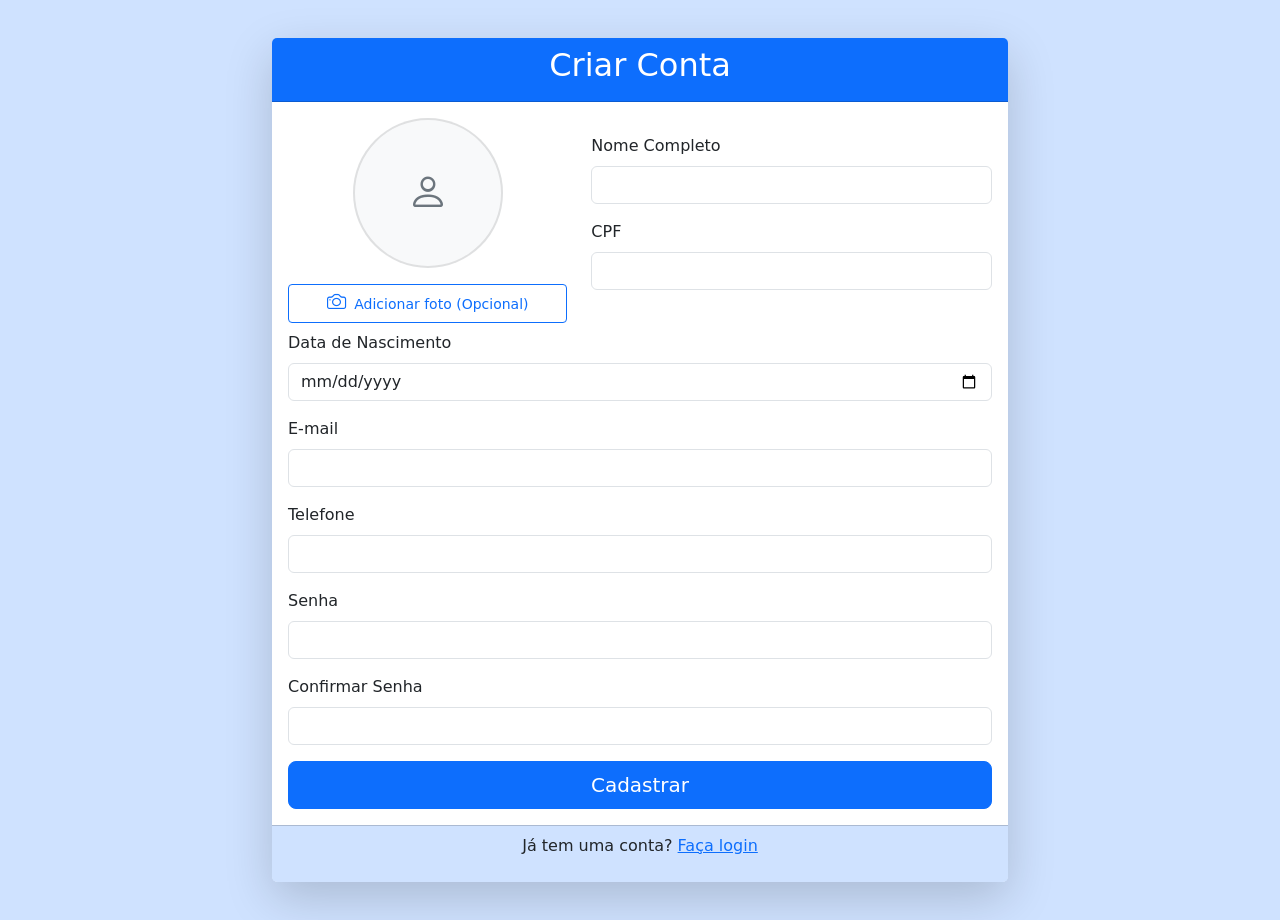
<file: interfaces/cadastro/index.html>
<!DOCTYPE html>
<html lang="pt-BR">

<head>
    <meta charset="UTF-8">
    <meta name="viewport" content="width=device-width, initial-scale=1.0">
    <title>FASTWORK - Cadastro</title>
    <link href="https://cdn.jsdelivr.net/npm/bootstrap@5.3.0/dist/css/bootstrap.min.css" rel="stylesheet">
    <link rel="stylesheet" href="https://cdn.jsdelivr.net/npm/bootstrap-icons@1.10.0/font/bootstrap-icons.css">
    <link rel="stylesheet" href="style.css">

<body class="bg-primary-subtle">
    <div class="container">
        <div class="row justify-content-center align-items-center min-vh-100">
            <div class="col-md-8">
                <div class="card shadow-lg">
                    <div class="card-header bg-primary text-white">
                        <h2 class="text-center">Criar Conta</h2>
                    </div>
                    <div class="card-body">
                        <form id="registerForm">
                            <div class="row">
                                <div class="col-md-5 text-center">
                                    <div class="rounded-circle mb-3 img-thumbnail d-flex align-items-center justify-content-center bg-light">
                                        <i class="bi bi-person fs-1 text-secondary"></i>
                                    </div>
                                    <button type="button" class="btn btn-sm btn-outline-primary w-100 hover-effect" data-bs-toggle="modal" data-bs-target="#uploadfoto">
                                        <i class="bi bi-camera me-1"></i> Adicionar foto (Opcional)
                                    </button>
                                </div>
                                <div class="col-md-7 mt-3">
                                    <div class="mb-3">
                                        <label for="name" class="form-label">Nome Completo</label>
                                        <input type="text" class="form-control" id="name">
                                    </div>
                                    <div class="mb-3">
                                        <label for="cpf" class="form-label">CPF</label>
                                        <input type="text" class="form-control" id="cpf">
                                    </div>
                                </div>
                            </div>
                            <div class="mb-3 mt-2">
                                <label for="birthdate" class="form-label">Data de Nascimento</label>
                                <input type="date" class="form-control" id="birthdate">
                            </div>
                            <div class="mb-3">
                                <label for="email" class="form-label">E-mail</label>
                                <input type="email" class="form-control" id="email">
                            </div>
                            <div class="mb-3">
                                <label for="Telefone" class="form-label">Telefone</label>
                                <input type="text" class="form-control" id="Telefone">
                            </div>
                            <div class="mb-3">
                                <label for="password" class="form-label">Senha</label>
                                <input type="password" class="form-control" id="password">
                            </div>
                            <div class="mb-3">
                                <label for="confirmPassword" class="form-label">Confirmar Senha</label>
                                <input type="password" class="form-control" id="confirmPassword">
                            </div>
                            <div class="d-grid">
                                <a href="../quero-contratar/index.html" class="btn btn-primary btn-lg px-4">
                                    Cadastrar
                                </a>
                            </div>
                        </form>
                    </div>
                    <div class="card-footer bg-primary-subtle text-center">
                        <p>Já tem uma conta? <a href="../login/index.html" class="text-primary">Faça login</a></p>
                    </div>
                </div>
            </div>
        </div>
    </div>

    <div class="modal fade" id="uploadfoto" tabindex="-1" aria-labelledby="uploadfotoModalLabel" aria-hidden="true">
        <div class="modal-dialog modal-dialog-centered">
            <div class="modal-content rounded-4 shadow-lg">
                <div class="modal-header">
                    <h5 class="modal-title" id="uploadfotoModalLabel">📷 Upload de Imagem</h5>
                    <button type="button" class="btn-close" data-bs-dismiss="modal" aria-label="Close"></button>
                </div>
                <div class="modal-body">
                    <form method="POST" enctype="multipart/form-data" id="uploadForm">
                        <div class="upload-area" onclick="document.getElementById('fileInput').click()">
                            <div class="upload-icon align-center">📁</div>
                            <div class="upload-text align-center">
                                Clique para selecionar uma imagem
                            </div>
                            <input type="file" id="fileInput" name="image" class="file-input" accept="image/*" onchange="showFileInfo(this)">
                        </div>
                        
                        <div class="file-info" id="fileInfo">
                            <div class="file-name" id="fileName"></div>
                            <div class="file-size" id="fileSize"></div>
                        </div>
                    </form>
                </div>
                <div class="modal-footer">
                    <button type="button" class="btn btn-secondary" data-bs-dismiss="modal">Cancelar</button>
                    <button type="button" class="btn btn-primary" id="submitBtn" disabled onclick="handleUpload()">
                        Enviar Imagem
                    </button>
                </div>
            </div>
        </div>
    </div>

    <script src="https://cdn.jsdelivr.net/npm/bootstrap@5.3.0/dist/js/bootstrap.bundle.min.js"></script>
    <script>
        // Função para mostrar informações do arquivo
        function showFileInfo(input) {
            const file = input.files[0];
            if (file) {
                // Verificar se é imagem
                if (!file.type.startsWith('image/')) {
                    alert('Por favor, selecione apenas arquivos de imagem.');
                    input.value = '';
                    return;
                }

                // Verificar tamanho (5MB)
                if (file.size > 5 * 1024 * 1024) {
                    alert('Arquivo muito grande. Máximo: 5MB');
                    input.value = '';
                    return;
                }

                // Mostrar informações do arquivo
                document.getElementById('fileName').textContent = file.name;
                document.getElementById('fileSize').textContent = `${(file.size / 1024 / 1024).toFixed(2)} MB`;
                document.getElementById('fileInfo').style.display = 'block';
                
                // Habilitar botão de envio
                document.getElementById('submitBtn').disabled = false;
            }
        }

        // Função para lidar com o upload
        function handleUpload() {
            // Aqui você adicionaria sua lógica de upload
            alert('Upload simulado! Integre com seu backend.');
            
            // Fechar modal após sucesso
            const modal = bootstrap.Modal.getInstance(document.getElementById('uploadfoto'));
            modal.hide();
            
            // Resetar o formulário
            document.getElementById('uploadForm').reset();
            document.getElementById('fileInfo').style.display = 'none';
            document.getElementById('submitBtn').disabled = true;
        }
    </script>
</body>

</html>
</file>
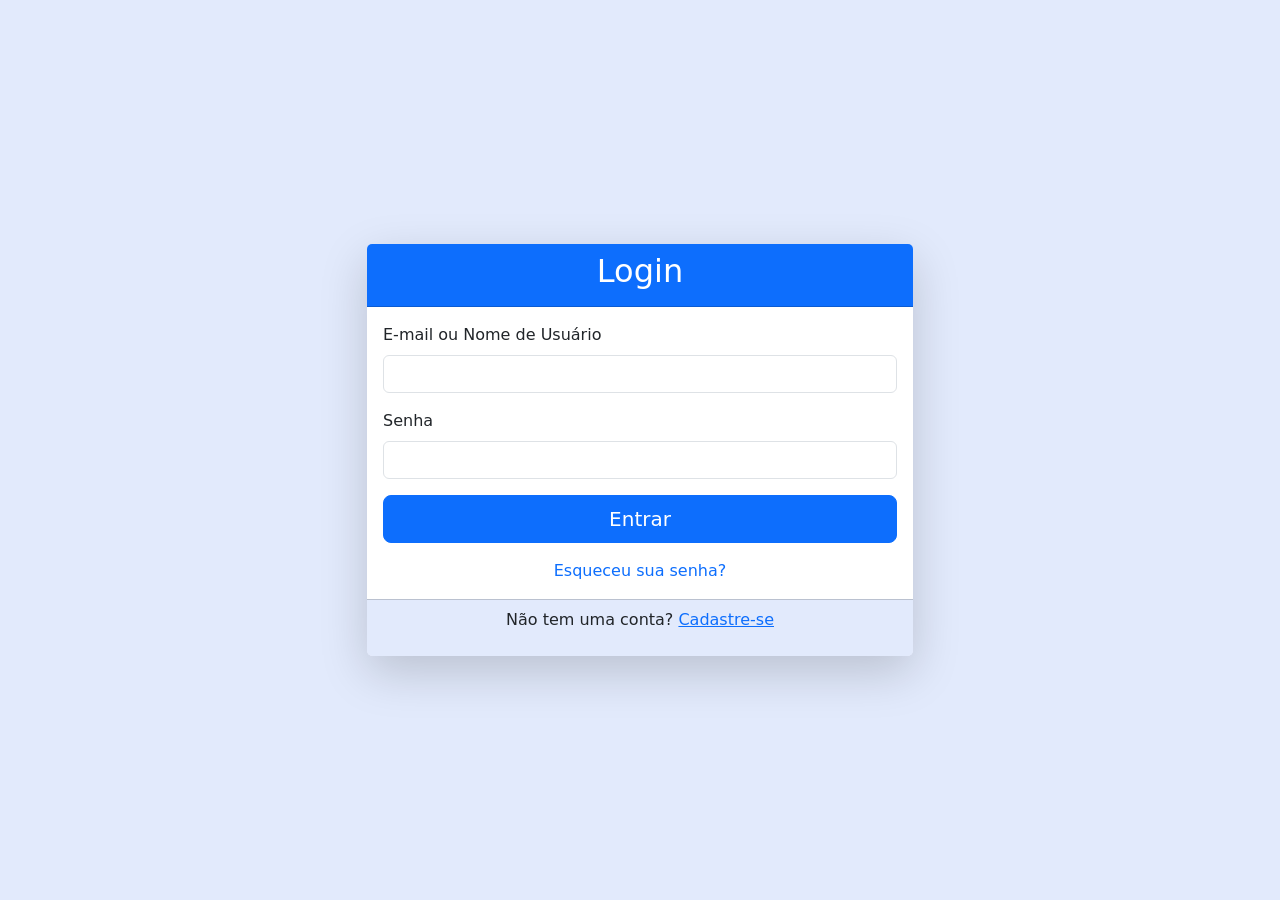
<file: interfaces/login/index.html>
<!DOCTYPE html>
<html lang="pt-BR">
<head>
    <meta charset="UTF-8">
    <meta name="viewport" content="width=device-width, initial-scale=1.0">
    <title>FASTWORK - Login</title>
    <link href="https://cdn.jsdelivr.net/npm/bootstrap@5.3.0/dist/css/bootstrap.min.css" rel="stylesheet">
    <link rel="stylesheet" href="https://cdn.jsdelivr.net/npm/bootstrap-icons@1.10.0/font/bootstrap-icons.css">
    <link rel="stylesheet" href="style.css">
</head>
<body class="bg-primary-subtle">
    <div class="container">
        <div class="row justify-content-center align-items-center min-vh-100">
            <div class="col-md-6">
                <div class="card shadow-lg">
                    <div class="card-header bg-primary text-white">
                        <h2 class="text-center">Login</h2>
                    </div>
                    <div class="card-body">
                        <form id="loginForm">
                            <div class="mb-3">
                                <label for="email" class="form-label">E-mail ou Nome de Usuário</label>
                                <input type="text" class="form-control" id="email" required>
                            </div>
                            <div class="mb-3">
                                <label for="password" class="form-label">Senha</label>
                                <input type="password" class="form-control" id="password" required>
                            </div>
                            <div class="d-grid">
                               <a href="../quero-contratar/index.html" class="btn btn-primary btn-lg px-4">
                                    Entrar
                                </a>
                            </div>
                        </form>
                        <div class="text-center mt-3">
                            <a href="#" class="text-decoration-none">Esqueceu sua senha?</a>
                        </div>
                    </div>
                    <div class="card-footer bg-primary-subtle text-center">
                        <p>Não tem uma conta? <a href="../cadastro/index.html" class="text-primary">Cadastre-se</a></p>
                    </div>
                </div>
            </div>
        </div>
    </div>
    <script src="https://cdn.jsdelivr.net/npm/bootstrap@5.3.0/dist/js/bootstrap.bundle.min.js"></script>
</body>
</html>
</file>
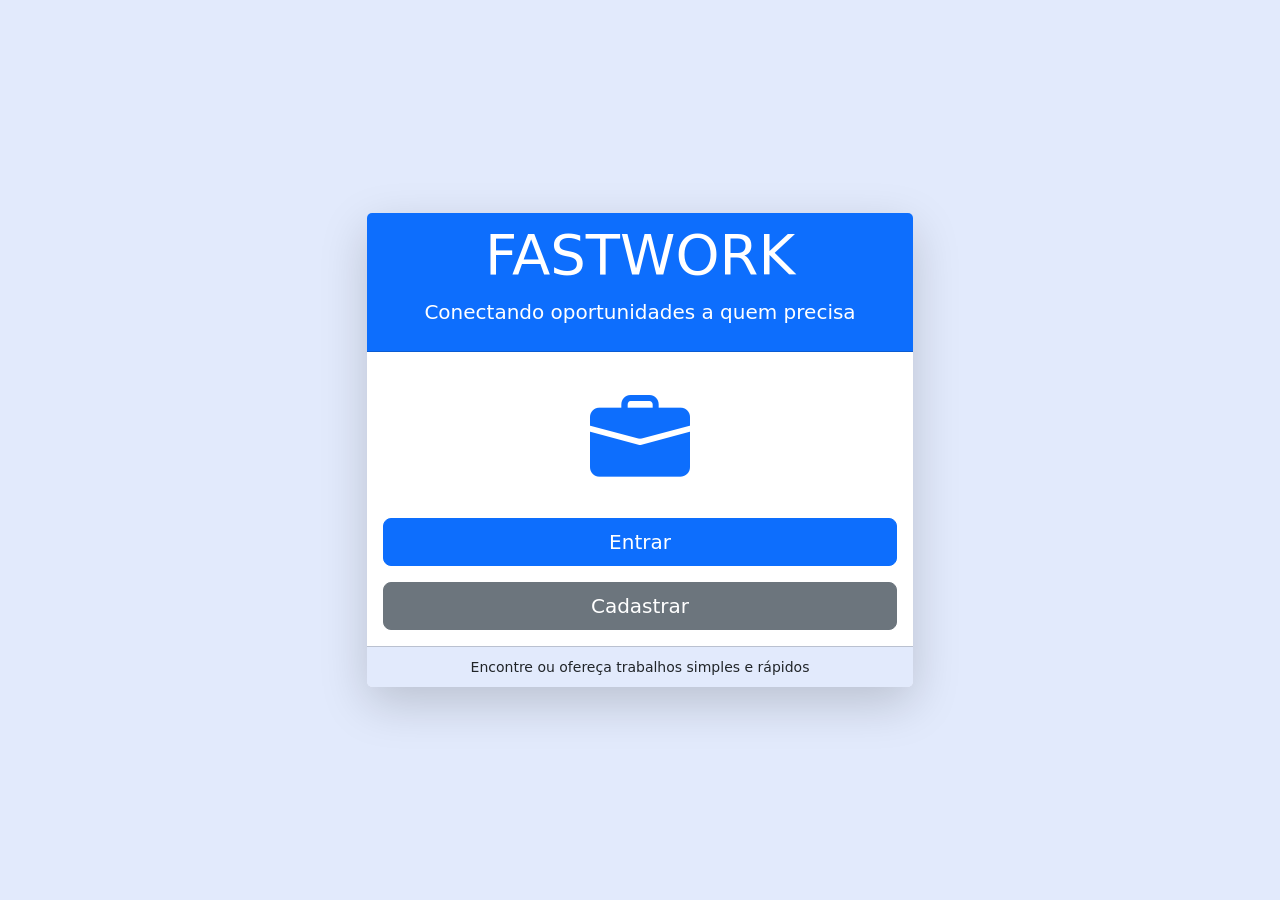
<file: interfaces/tela_inicio/index.html>
<!DOCTYPE html>
<html lang="pt-BR">
<head>
    <meta charset="UTF-8">
    <meta name="viewport" content="width=device-width, initial-scale=1.0">
    <title>FASTWORK - Conectando oportunidades</title>
    <link href="https://cdn.jsdelivr.net/npm/bootstrap@5.3.0/dist/css/bootstrap.min.css" rel="stylesheet">
    <link rel="stylesheet" href="https://cdn.jsdelivr.net/npm/bootstrap-icons@1.10.0/font/bootstrap-icons.css">
    <link rel="stylesheet" href="style.css">
</head>
<body class="bg-primary-subtle">
    <div class="container">
        <div class="row justify-content-center align-items-center min-vh-100">
            <div class="col-md-6 text-center">
                <div class="card shadow-lg">
                    <div class="card-header bg-primary text-white">
                        <h1 class="display-4">FASTWORK</h1>
                        <p class="lead">Conectando oportunidades a quem precisa</p>
                    </div>
                    <div class="card-body">
                       <i class="bi bi-briefcase-fill text-primary custom-icon"></i>
                        <div class="d-grid gap-3">
                            <a href="../login/index.html" class="btn btn-primary btn-lg">Entrar</a>
                            <a href="../cadastro/index.html" class="btn btn-secondary btn-lg">Cadastrar</a>
                        </div>
                    </div>
                    <div class="card-footer bg-primary-subtle">
                        <small>Encontre ou ofereça trabalhos simples e rápidos</small>
                    </div>
                </div>
            </div>
        </div>
    </div>
    <script src="https://cdn.jsdelivr.net/npm/bootstrap@5.3.0/dist/js/bootstrap.bundle.min.js"></script>
</body>
</html>
</file>
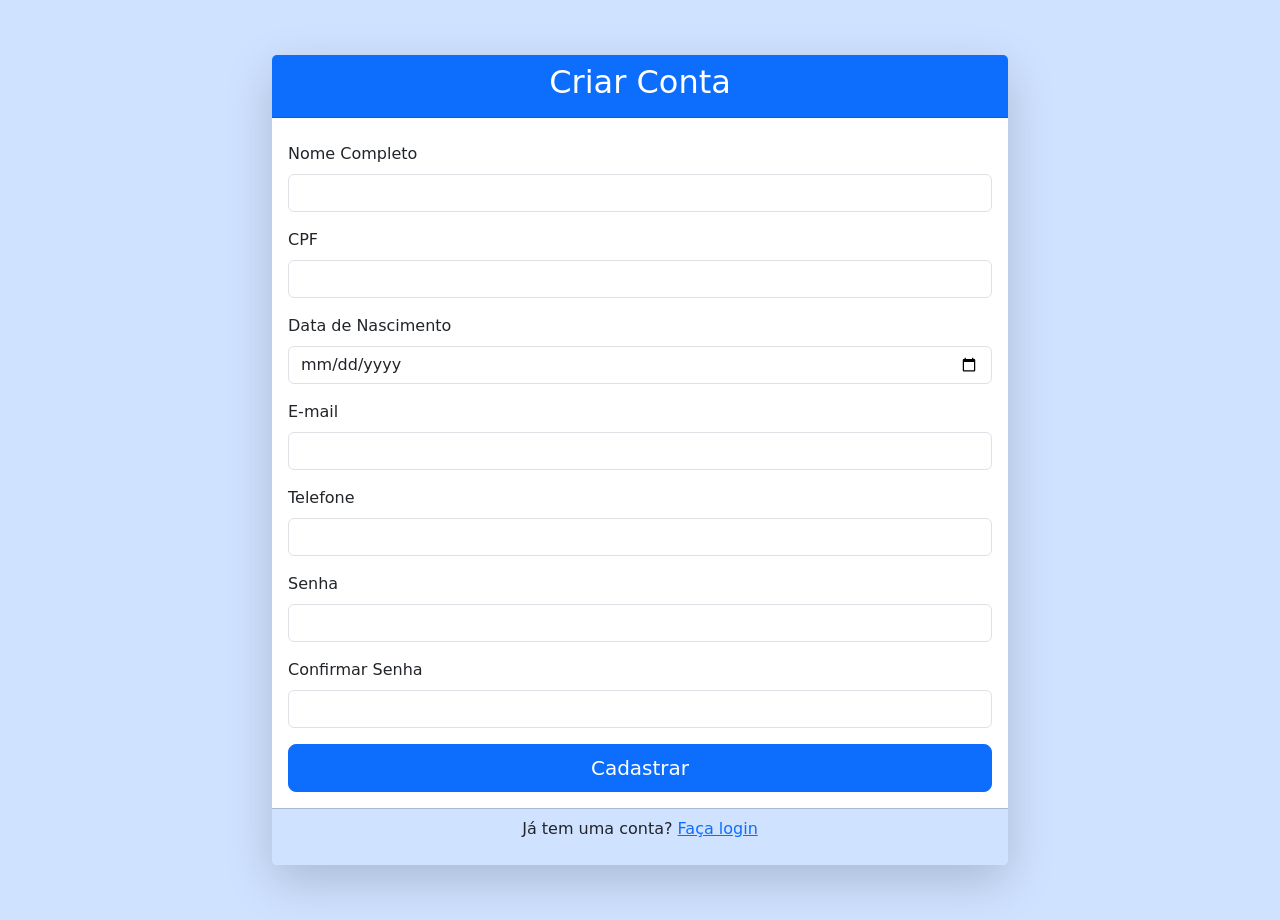
<file: templates/cadastro.html>
<!DOCTYPE html>
<html lang="pt-BR">

<head>
    <meta charset="UTF-8">
    <meta name="viewport" content="width=device-width, initial-scale=1.0">
    <title>FASTWORK - Cadastro</title>
    <link href="https://cdn.jsdelivr.net/npm/bootstrap@5.3.0/dist/css/bootstrap.min.css" rel="stylesheet">
    <link rel="stylesheet" href="https://cdn.jsdelivr.net/npm/bootstrap-icons@1.10.0/font/bootstrap-icons.css">
    <style>
        :root {
            --primary-dark: #2c4285;
            --primary-light: #e2eafc;
            --success-color: #198754;
            --warning-color: #ffc107;
        }

        body {
            background-color: #f8f9fa;
            margin-top: 10px;
            margin-bottom: 10px;
        }

        .navbar {
            box-shadow: 0 2px 4px rgba(0, 0, 0, 0.1);
        }

        .navbar-brand {
            font-weight: bold;
            display: flex;
            align-items: center;
        }

        .navbar-brand img {
            margin-right: 8px;
        }

        .nav-link {
            display: flex;
            align-items: center;
            padding: 0.5rem 1rem;
        }

        .nav-link i {
            margin-right: 5px;
        }

        .navbar-nav .nav-item .nav-link {
            border-radius: 4px;
            margin: 0 2px;
        }

        .navbar-nav .nav-item .nav-link:hover {
            background-color: rgba(255, 255, 255, 0.1);
        }

        .navbar-nav .nav-item .nav-link.active {
            background-color: rgba(255, 255, 255, 0.2);
        }

        .img-thumbnail {
            border: 2px solid rgba(0, 0, 0, 0.1);
            padding: 0.25rem;
            border-radius: 10px;
            width: 150px;
            height: 150px;
            margin: 0 auto;
        }

        .card-header {
            color: white;
        }

        .btn-primary {
            transition: all 0.2s ease;
        }

        .btn-primary:hover {
            transform: translateY(-2px);
        }

        .table-hover tbody tr:hover {
            background-color: rgba(58, 86, 167, 0.1);
        }

        .card.text-white.bg-success {
            background-color: var(--success-color) !important;
        }

        .card.text-white.bg-warning {
            background-color: var(--warning-color) !important;
        }

        .bi {
            font-size: 1.2rem;
        }

        @media (max-width: 992px) {
            .navbar-collapse {
                padding-top: 10px;
            }

            .navbar-nav {
                margin-top: 10px;
            }

            .nav-link {
                padding: 8px 0;
            }
        }

        .mb-4 {
            margin-bottom: 1.5rem !important;
        }

        .card {
            border: none;
            box-shadow: 0 2px 10px rgba(0, 0, 0, 0.6);
            transition: transform 0.2s, box-shadow 0.2s;
            background-color: white;
        }

        .card:hover {
            transform: translateY(-5px);
            box-shadow: 0 5px 15px rgba(0, 0, 0, 0.7);
        }

        .upload-area {
            border: 2px dashed #ddd;
            border-radius: 8px;
            padding: 40px 20px;
            margin: 20px 0;
            cursor: pointer;
            transition: border-color 0.3s;
            text-align: center;
        }

        .upload-area:hover {
            border-color: #007bff;
        }

        .upload-icon {
            font-size: 48px;
            color: #ccc;
            margin-bottom: 15px;
        }

        .upload-text {
            color: #666;
            margin-bottom: 15px;
        }

        .file-input {
            display: none;
        }

        .file-info {
            margin: 15px 0;
            padding: 10px;
            background-color: #f8f9fa;
            border-radius: 5px;
            display: none;
        }

        .file-name {
            font-weight: bold;
            color: #333;
        }

        .file-size {
            color: #666;
            font-size: 14px;
        }
    </style>

<body class="bg-primary-subtle">
    <div class="container">
        <div class="row justify-content-center align-items-center min-vh-100">
            <div class="col-md-8">
                <div class="card shadow-lg">
                    <div class="card-header bg-primary text-white">
                        <h2 class="text-center">Criar Conta</h2>
                    </div>
                    <div class="card-body">
                        <form id="registerForm" method="post" action="/cadastrar">
                            <div class="mb-3 mt-2">
                                <label for="name" class="form-label">Nome Completo</label>
                                <input type="text" class="form-control" id="nome" name="nome" required>
                            </div>
                            <div class="mb-3 mt-2">
                                <label for="cpf" class="form-label">CPF</label>
                                <input type="text" class="form-control" id="cpf" name="cpf" required>
                            </div>
                            <div class="mb-3 mt-2">
                                <label for="data_nascimento" class="form-label">Data de Nascimento</label>
                                <input type="date" class="form-control" id="data_nascimento" name="data_nascimento" required>
                            </div>
                            <div class="mb-3">
                                <label for="email" class="form-label">E-mail</label>
                                <input type="email" class="form-control" id="email" name="email" required>
                            </div>
                            <div class="mb-3">
                                <label for="telefone" class="form-label">Telefone</label>
                                <input type="text" class="form-control" id="telefone" name="telefone" required>
                            </div>
                            <div class="mb-3">
                                <label for="password" class="form-label">Senha</label>
                                <input type="password" class="form-control" id="senha_hash" name="senha_hash" required>
                            </div>
                            <div class="mb-3">
                                <label for="confirmPassword" class="form-label">Confirmar Senha</label>
                                <input type="password" class="form-control" id="conf_senha" name="conf_senha" required>
                            </div>
                            <div class="d-grid">
                                <button type="submit" class="btn btn-primary btn-lg px-4">Cadastrar</button>
                            </div>
                        </form>
                    </div>
                    <div class="card-footer bg-primary-subtle text-center">
                        <p>Já tem uma conta? <a href="/login" class="text-primary">Faça login</a></p>
                    </div>
                </div>
            </div>
        </div>
    </div>

    <div class="modal fade" id="uploadimagem" tabindex="-1" aria-labelledby="uploadimagemModalLabel" aria-hidden="true">
        <div class="modal-dialog modal-dialog-centered">
            <div class="modal-content rounded-4 shadow-lg">
                <div class="modal-header">
                    <h5 class="modal-title" id="uploadimagemModalLabel">📷 Upload de Imagem</h5>
                    <button type="button" class="btn-close" data-bs-dismiss="modal" aria-label="Close"></button>
                </div>
                <div class="modal-body">
                    <form method="POST" enctype="multipart/form-data" id="uploadForm">
                        <div class="upload-area" onclick="document.getElementById('fileInput').click()">
                            <div class="upload-icon align-center">📁</div>
                            <div class="upload-text align-center">
                                Clique para selecionar uma imagem
                            </div>
                            <input type="file" id="fileInput" name="image" class="file-input" accept="image/*" onchange="showFileInfo(this)">
                        </div>
                        
                        <div class="file-info" id="fileInfo">
                            <div class="file-name" id="fileName"></div>
                            <div class="file-size" id="fileSize"></div>
                        </div>
                    </form>
                </div>
                <div class="modal-footer">
                    <button type="button" class="btn btn-secondary" data-bs-dismiss="modal">Cancelar</button>
                    <button type="button" class="btn btn-primary" id="submitBtn" disabled onclick="handleUpload()">
                        Enviar Imagem
                    </button>
                </div>
            </div>
        </div>
    </div>

    <script src="https://cdn.jsdelivr.net/npm/bootstrap@5.3.0/dist/js/bootstrap.bundle.min.js"></script>
    <script>
        // Função para mostrar informações do arquivo
        function showFileInfo(input) {
            const file = input.files[0];
            if (file) {
                // Verificar se é imagem
                if (!file.type.startsWith('image/')) {
                    alert('Por favor, selecione apenas arquivos de imagem.');
                    input.value = '';
                    return;
                }

                // Verificar tamanho (5MB)
                if (file.size > 5 * 1024 * 1024) {
                    alert('Arquivo muito grande. Máximo: 5MB');
                    input.value = '';
                    return;
                }

                // Mostrar informações do arquivo
                document.getElementById('fileName').textContent = file.name;
                document.getElementById('fileSize').textContent = `${(file.size / 1024 / 1024).toFixed(2)} MB`;
                document.getElementById('fileInfo').style.display = 'block';
                
                // Habilitar botão de envio
                document.getElementById('submitBtn').disabled = false;
            }
        }

        // Função para lidar com o upload
        function handleUpload() {
            // Aqui você adicionaria sua lógica de upload
            alert('Upload simulado! Integre com seu backend.');
            
            // Fechar modal após sucesso
            const modal = bootstrap.Modal.getInstance(document.getElementById('uploadimagem'));
            modal.hide();
            
            // Resetar o formulário
            document.getElementById('uploadForm').reset();
            document.getElementById('fileInfo').style.display = 'none';
            document.getElementById('submitBtn').disabled = true;
        }
    </script>
</body>

</html>
</file>
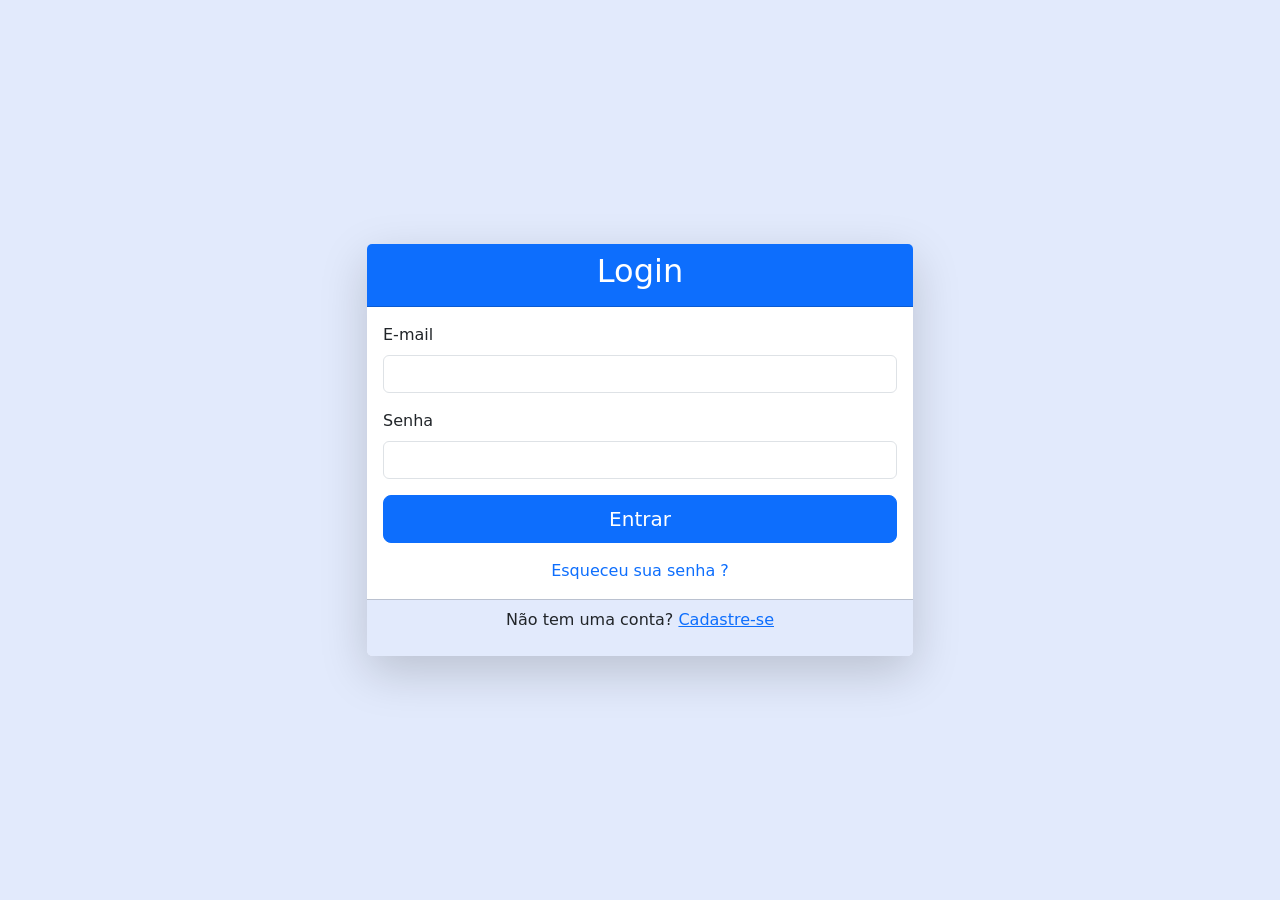
<file: templates/login.html>
<!DOCTYPE html>
<html lang="pt-BR">
<head>
    <meta charset="UTF-8">
    <meta name="viewport" content="width=device-width, initial-scale=1.0">
    <title>FASTWORK - Login</title>
    <link href="https://cdn.jsdelivr.net/npm/bootstrap@5.3.0/dist/css/bootstrap.min.css" rel="stylesheet">
    <link rel="stylesheet" href="https://cdn.jsdelivr.net/npm/bootstrap-icons@1.10.0/font/bootstrap-icons.css">
    <style>
        :root {
            --primary-light: #e2eafc;
        }

        .bg-primary-subtle {
            background-color: var(--primary-light) !important;
        }

        .card-header {
            color: white;
        }

        .btn-primary {
            transition: all 0.2s ease;
        }

        .btn-primary:hover {
            transform: translateY(-2px);
        }

        .card {
            border: none;
            box-shadow: 0 2px 10px rgba(0, 0, 0, 0.6);
            transition: transform 0.2s, box-shadow 0.2s;
            background-color: white;
        }

        .card:hover {
            transform: translateY(-5px);
            box-shadow: 0 5px 15px rgba(0, 0, 0, 0.7);
        }

    </style>
</head>
<body class="bg-primary-subtle">
    <div class="container">
        <div class="row justify-content-center align-items-center min-vh-100">
            <div class="col-md-6">
                <div class="card shadow-lg">
                    <div class="card-header bg-primary text-white">
                        <h2 class="text-center">Login</h2>
                    </div>
                    <div class="card-body">
                        <form id="loginForm" method="post" action="/login">
                            <div class="mb-3">
                                <label for="email" class="form-label">E-mail</label>
                                <input type="text" class="form-control" id="email" name="email" required>
                            </div>
                            <div class="mb-3">
                                <label for="password" class="form-label">Senha</label>
                                <input type="password" class="form-control" id="password" name="senha_hash" required>
                            </div>
                            <div class="d-grid">
                                <button type="submit" class="btn btn-primary btn-lg px-4" >
                                    Entrar
                                </button>
                            </div>
                        </form>
                        <div class="text-center mt-3">
                            <a href="#" class="text-decoration-none">Esqueceu sua senha ?</a>
                        </div>
                    </div>
                    <div class="card-footer bg-primary-subtle text-center">
                        <p>Não tem uma conta? <a href="/cadastrar" class="text-primary">Cadastre-se</a></p>
                    </div>
                </div>
            </div>
        </div>
    </div>
    <script src="https://cdn.jsdelivr.net/npm/bootstrap@5.3.0/dist/js/bootstrap.bundle.min.js"></script>
</body>
</html>
</file>
<file: interfaces/cadastro/style.css>
/* Variáveis de cores para facilitar manutenção */
:root {
    --primary-dark: #2c4285;
    --primary-light: #e2eafc;
    --success-color: #198754;
    --warning-color: #ffc107;
    --danger-color: #dc3545;
}

/* Estilos gerais */
body {
    background-color: #f8f9fa;
    margin-top: 10px;
    margin-bottom: 10px;
}

/* Navbar */
.navbar {
    box-shadow: 0 2px 4px rgba(0, 0, 0, 0.1);
}

.navbar-brand {
    font-weight: bold;
    display: flex;
    align-items: center;
}

.navbar-brand img {
    margin-right: 8px;
}

.nav-link {
    display: flex;
    align-items: center;
    padding: 0.5rem 1rem;
}

.nav-link i {
    margin-right: 5px;
}

.navbar-nav .nav-item .nav-link {
    border-radius: 4px;
    margin: 0 2px;
}

.navbar-nav .nav-item .nav-link:hover {
    background-color: rgba(255, 255, 255, 0.1);
}

.navbar-nav .nav-item .nav-link.active {
    background-color: rgba(255, 255, 255, 0.2);
}

/* Dropdown menu */
.dropdown-menu {
    border: none;
    box-shadow: 0 2px 10px rgba(0, 0, 0, 0.1);
}

.dropdown-item {
    padding: 8px 16px;
}

.dropdown-item i {
    width: 20px;
    text-align: center;
    margin-right: 8px;
}

/* Imagens */
.img-thumbnail {
    border: 2px solid rgba(0, 0, 0, 0.1);
    padding: 0.25rem;
    border-radius: 10px;
    width: 150px;
    height: 150px;
    margin: 0 auto;
}

/* Cards e elementos específicos */
.card-header {
    color: white;
}

.btn-primary {
    transition: all 0.2s ease;
}

.btn-primary:hover {
    transform: translateY(-2px);
}

.table-hover tbody tr:hover {
    background-color: rgba(58, 86, 167, 0.1);
}

/* Cards de status */
.card.text-white.bg-success {
    background-color: var(--success-color) !important;
}

.card.text-white.bg-warning {
    background-color: var(--warning-color) !important;
}

/* Listas e itens */
.list-group-item-action:hover {
    background-color: var(--primary-light);
}

/* Ícones */
.bi {
    font-size: 1.2rem;
}

/* Responsividade */
@media (max-width: 992px) {
    .navbar-collapse {
        padding-top: 10px;
    }

    .navbar-nav {
        margin-top: 10px;
    }

    .nav-link {
        padding: 8px 0;
    }
}

/* Melhorias para tabelas */
.table-responsive {
    overflow-x: auto;
    -webkit-overflow-scrolling: touch;
}

/* Espaçamentos consistentes */
.mb-4 {
    margin-bottom: 1.5rem !important;
}

.card {
    border: none;
    box-shadow: 0 2px 10px rgba(0, 0, 0, 0.1);
    transition: transform 0.2s;
}

.card:hover {
    transform: translateY(-2px);
}

/* Estilos específicos para o upload */
.upload-area {
    border: 2px dashed #ddd;
    border-radius: 8px;
    padding: 40px 20px;
    margin: 20px 0;
    cursor: pointer;
    transition: border-color 0.3s;
    text-align: center;
}

.upload-area:hover {
    border-color: #007bff;
}

.upload-icon {
    font-size: 48px;
    color: #ccc;
    margin-bottom: 15px;
}

.upload-text {
    color: #666;
    margin-bottom: 15px;
}

.file-input {
    display: none;
}

.file-info {
    margin: 15px 0;
    padding: 10px;
    background-color: #f8f9fa;
    border-radius: 5px;
    display: none;
}

.file-name {
    font-weight: bold;
    color: #333;
}

.file-size {
    color: #666;
    font-size: 14px;
}
</file>
<file: interfaces/login/style.css>
/* Variáveis de cores para facilitar manutenção */
:root {
    --primary-dark: #2c4285;
    --primary-light: #e2eafc;
    --success-color: #198754;
    --warning-color: #ffc107;
    --danger-color: #dc3545;
}

/* Estilos gerais */
body {
    background-color: #f8f9fa;

}

/* Navbar */
.navbar {
    box-shadow: 0 2px 4px rgba(0, 0, 0, 0.1);
}

.navbar-brand {
    font-weight: bold;
    display: flex;
    align-items: center;
}

.navbar-brand img {
    margin-right: 8px;
}

.nav-link {
    display: flex;
    align-items: center;
    padding: 0.5rem 1rem;
}

.nav-link i {
    margin-right: 5px;
}

.navbar-nav .nav-item .nav-link {
    border-radius: 4px;
    margin: 0 2px;
}

.navbar-nav .nav-item .nav-link:hover {
    background-color: rgba(255, 255, 255, 0.1);
}

.navbar-nav .nav-item .nav-link.active {
    background-color: rgba(255, 255, 255, 0.2);
}

/* Dropdown menu */
.dropdown-menu {
    border: none;
    box-shadow: 0 2px 10px rgba(0, 0, 0, 0.1);
}

.dropdown-item {
    padding: 8px 16px;
}

.dropdown-item i {
    width: 20px;
    text-align: center;
    margin-right: 8px;
}

/* Cards e elementos específicos */
.card-header {
    color: white;
}

.bg-primary-subtle {
    background-color: var(--primary-light) !important;
}

.btn-primary {
    transition: all 0.2s ease;
}

.btn-primary:hover {
    transform: translateY(-2px);
}

.table-hover tbody tr:hover {
    background-color: rgba(58, 86, 167, 0.1);
}

/* Cards de status */
.card.text-white.bg-success {
    background-color: var(--success-color) !important;
}

.card.text-white.bg-warning {
    background-color: var(--warning-color) !important;
}

/* Listas e itens */
.list-group-item-action:hover {
    background-color: var(--primary-light);
}

/* Ícones */
.bi {
    font-size: 1.2rem;
}

/* Responsividade */
@media (max-width: 992px) {
    .navbar-collapse {
        padding-top: 10px;
    }
    
    .navbar-nav {
        margin-top: 10px;
    }
    
    .nav-link {
        padding: 8px 0;
    }
}

/* Melhorias para tabelas */
.table-responsive {
    overflow-x: auto;
    -webkit-overflow-scrolling: touch;
}

/* Espaçamentos consistentes */
.mb-4 {
    margin-bottom: 1.5rem !important;
}

.card {
    border: none;
    box-shadow: 0 2px 10px rgba(0, 0, 0, 0.1);
    transition: transform 0.2s;
}

.card:hover {
    transform: translateY(-2px);
}
</file>
<file: interfaces/tela_inicio/style.css>
/* Variáveis de cores para facilitar manutenção */
:root {
    --primary-dark: #2c4285;
    --primary-light: #e2eafc;
    --success-color: #198754;
    --warning-color: #ffc107;
    --danger-color: #dc3545;
}

/* Estilos gerais */
body {
    background-color: #f8f9fa;

}

/* Navbar */
.navbar {
    box-shadow: 0 2px 4px rgba(0, 0, 0, 0.1);
}

.navbar-brand {
    font-weight: bold;
    display: flex;
    align-items: center;
}

.navbar-brand img {
    margin-right: 8px;
}

.nav-link {
    display: flex;
    align-items: center;
    padding: 0.5rem 1rem;
}

.nav-link i {
    margin-right: 5px;
}

.navbar-nav .nav-item .nav-link {
    border-radius: 4px;
    margin: 0 2px;
}

.navbar-nav .nav-item .nav-link:hover {
    background-color: rgba(255, 255, 255, 0.1);
}

.navbar-nav .nav-item .nav-link.active {
    background-color: rgba(255, 255, 255, 0.2);
}

/* Dropdown menu */
.dropdown-menu {
    border: none;
    box-shadow: 0 2px 10px rgba(0, 0, 0, 0.1);
}

.dropdown-item {
    padding: 8px 16px;
}

.dropdown-item i {
    width: 20px;
    text-align: center;
    margin-right: 8px;
}

/* Cards e elementos específicos */
.card-header {
    color: white;
}

.bg-primary-subtle {
    background-color: var(--primary-light) !important;
}

.btn-primary:hover {
    background-color: var(--primary-dark);
    border-color: var(--primary-dark);
}

.table-hover tbody tr:hover {
    background-color: rgba(58, 86, 167, 0.1);
}

/* Cards de status */
.card.text-white.bg-success {
    background-color: var(--success-color) !important;
}

.card.text-white.bg-warning {
    background-color: var(--warning-color) !important;
}

/* Listas e itens */
.list-group-item-action:hover {
    background-color: var(--primary-light);
}

/* Ícones */
.custom-icon {
    font-size: 100px; /* Tamanho grande */
    /*color: var();  Cor do tema primary */
    background-color: white; /* Fundo branco */
    padding: 0.5rem; /* Espaçamento interno */
    border-radius: 0.375rem; /* Cantos levemente arredondados */
}

/* Responsividade */
@media (max-width: 992px) {
    .navbar-collapse {
        padding-top: 10px;
    }
    
    .navbar-nav {
        margin-top: 10px;
    }
    
    .nav-link {
        padding: 8px 0;
    }
}

/* Melhorias para tabelas */
.table-responsive {
    overflow-x: auto;
    -webkit-overflow-scrolling: touch;
}

/* Espaçamentos consistentes */
.mb-4 {
    margin-bottom: 1.5rem !important;
}

.card {
    border: none;
    box-shadow: 0 2px 10px rgba(0, 0, 0, 0.1);
    transition: transform 0.2s;
}

.card:hover {
    transform: translateY(-2px);
}
</file>
